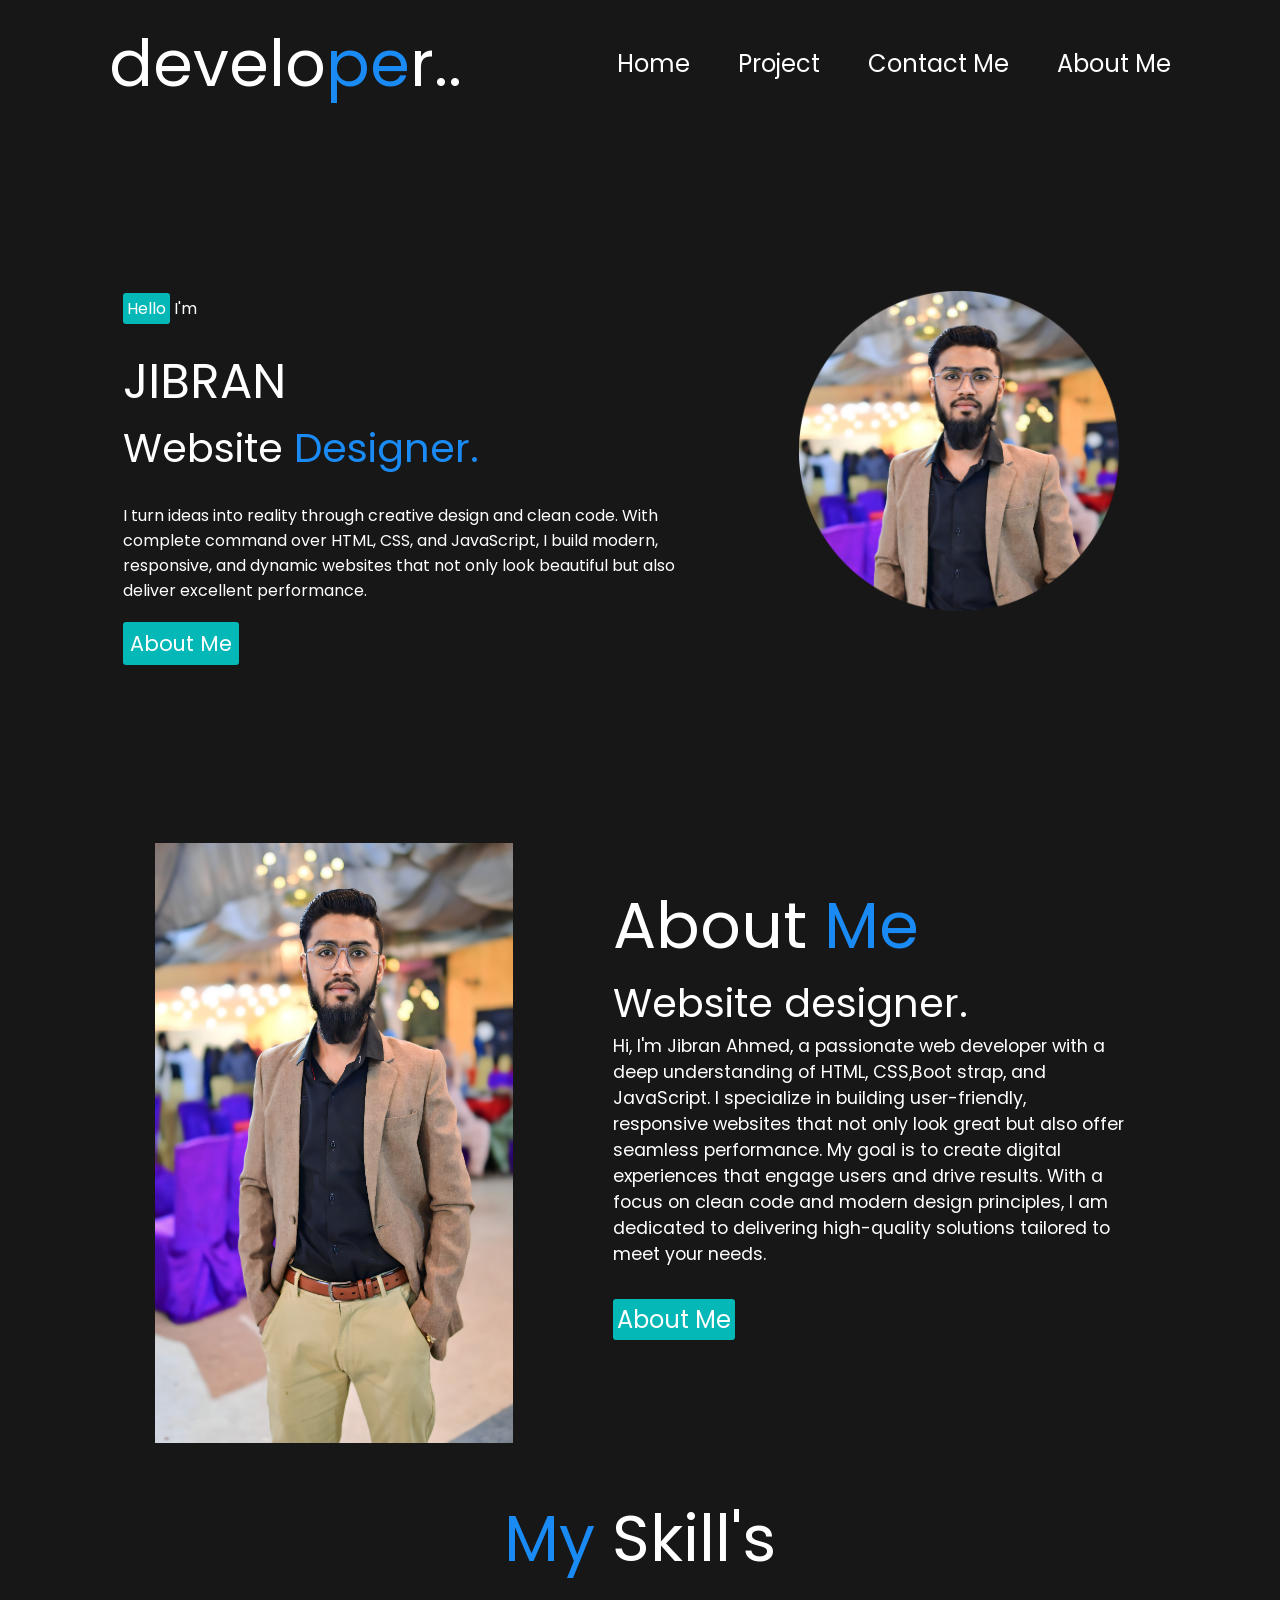
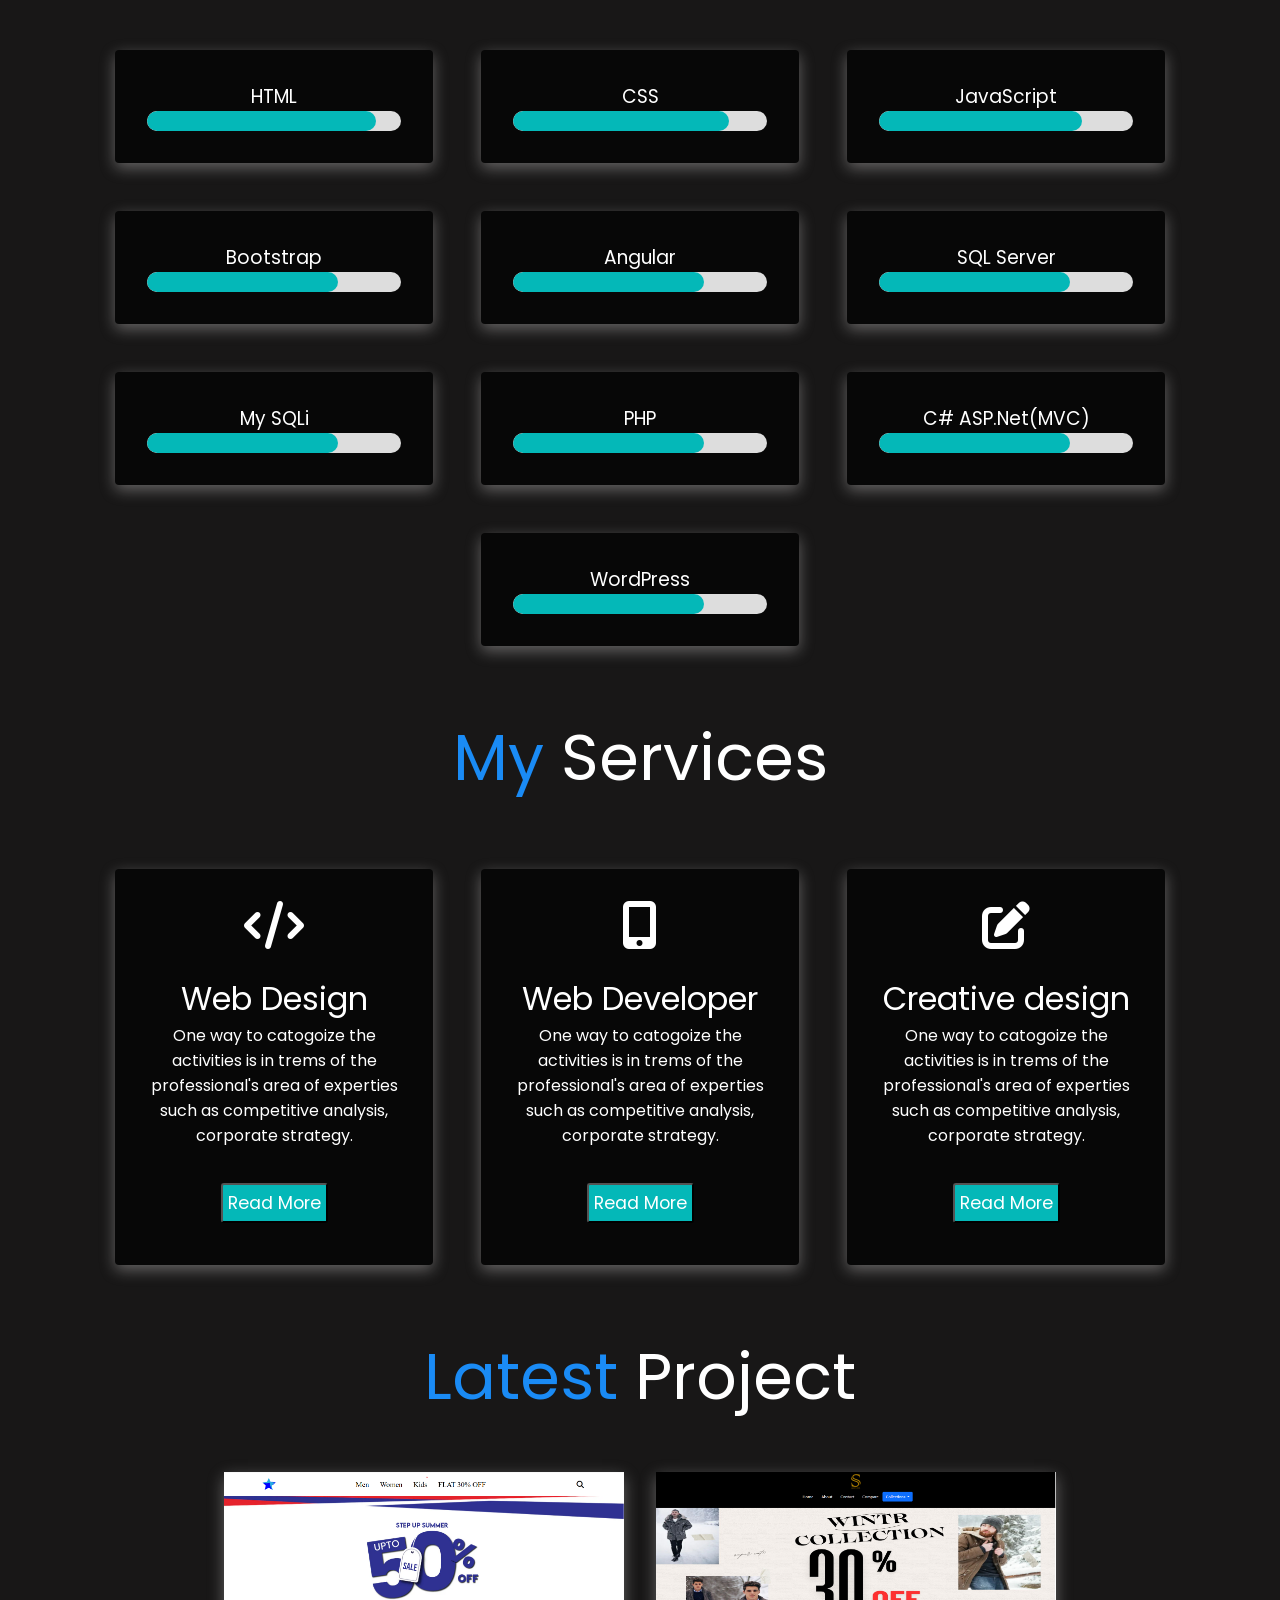
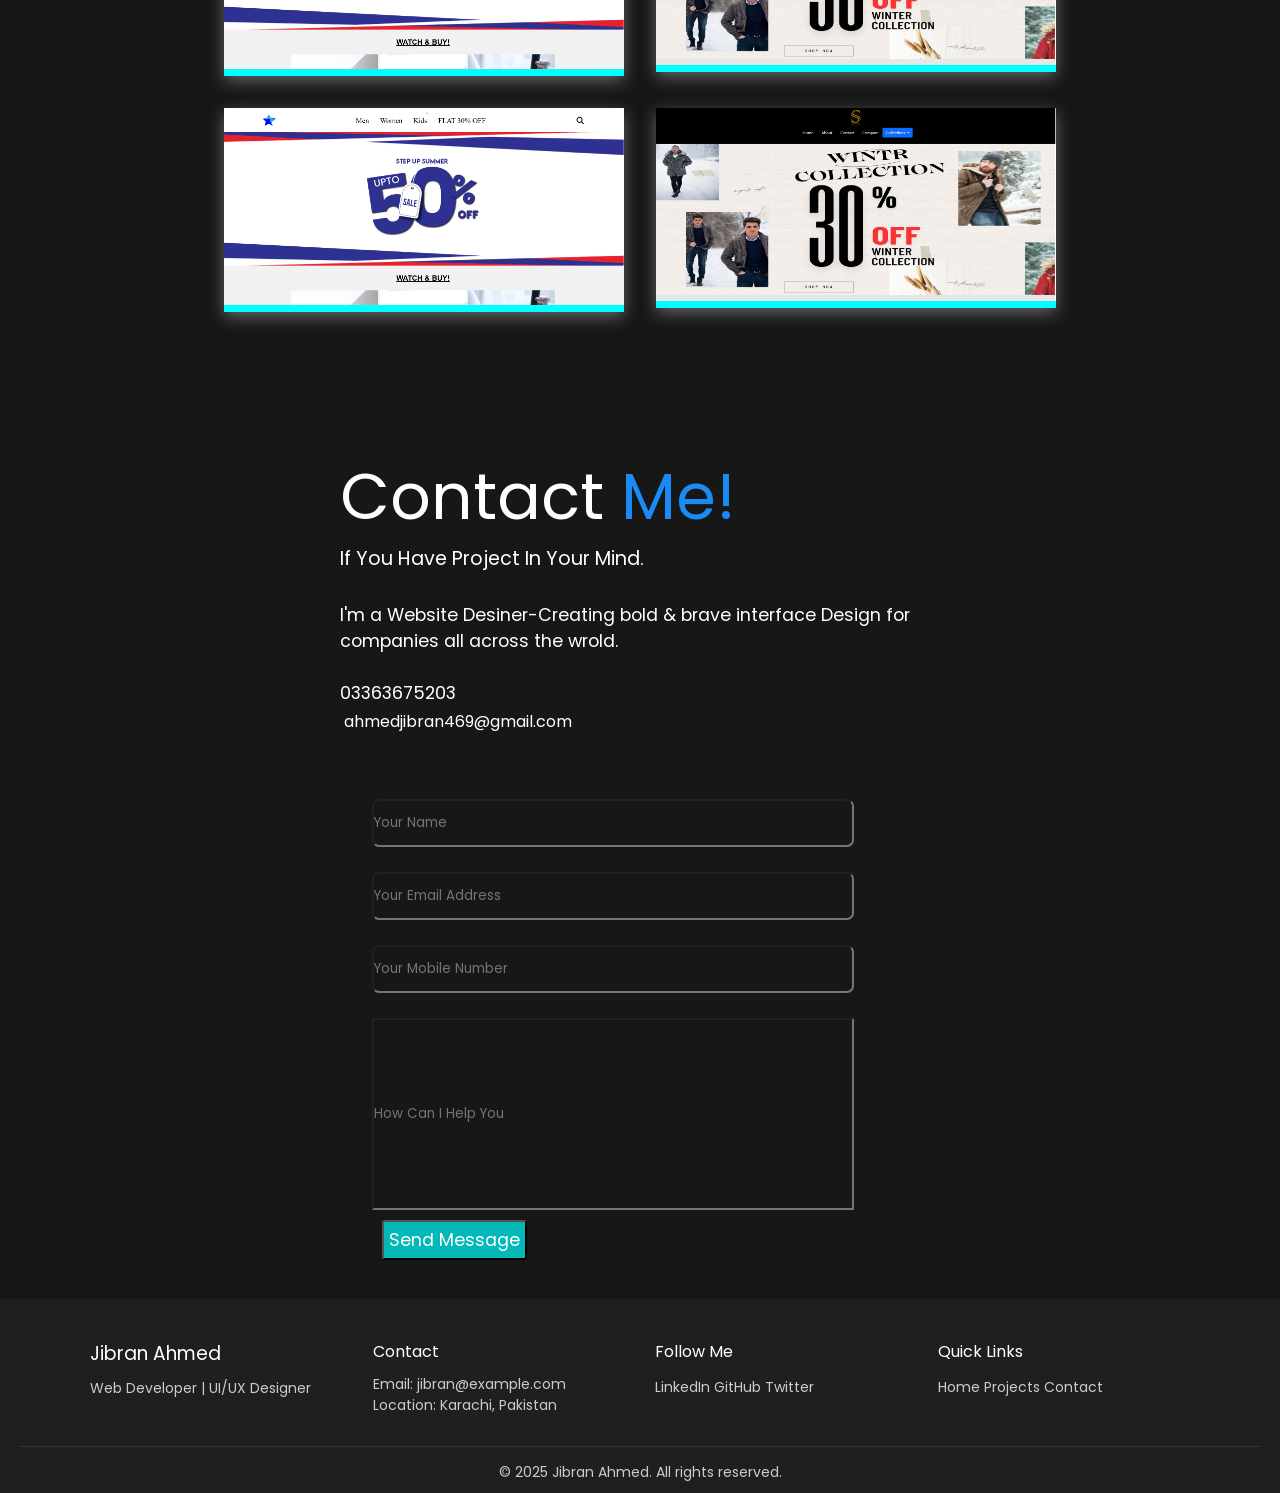
<file: index.html>
<!DOCTYPE html>
<html lang="en">

<head>
    <meta charset="UTF-8">
    <meta name="viewport" content="width=device-width, initial-scale=1.0">
    <title>jiban portfolio</title>
    <link rel="stylesheet" href="./styles.css">
    <link rel="stylesheet" href="./responsive.css">
    <link rel="stylesheet" href="https://cdnjs.cloudflare.com/ajax/libs/font-awesome/6.7.2/css/all.min.css"
        integrity="sha512-Evv84Mr4kqVGRNSgIGL/F/aIDqQb7xQ2vcrdIwxfjThSH8CSR7PBEakCr51Ck+w+/U6swU2Im1vVX0SVk9ABhg=="
        crossorigin="anonymous" referrerpolicy="no-referrer" />
    <link rel="preconnect" href="https://fonts.googleapis.com">
    <link rel="preconnect" href="https://fonts.gstatic.com" crossorigin>
    <link
        href="https://fonts.googleapis.com/css2?family=Alfa+Slab+One&family=Poetsen+One&family=Poppins:ital,wght@0,100;0,200;0,300;0,400;0,500;0,600;0,700;0,800;0,900;1,100;1,200;1,300;1,400;1,500;1,600;1,700;1,800;1,900&family=Roboto:ital,wght@0,100..900;1,100..900&family=Special+Gothic+Condensed+One&family=Special+Gothic+Expanded+One&display=swap"
        rel="stylesheet">
</head>

<body>
    <!-- ==============================navbar------------------------- -->
    <nav>
        <div class="logo">
            <p class="am">develo<a class="mecolor1" href="#">pe</a>r..</p>
        </div>
        <div class="link" id="navLinks">
            <a href="./index.html">Home</a>
            <a href="./project.html">Project</a>
            <a href="./contact.html">Contact Me</a>
            <a href="./about.html">About Me</a>

        </div>
        <div class="hamburger" onclick="toggleMenu()">
            <span></span>
            <span></span>
            <span></span>
        </div>
    </nav>
    <!-- ==============================navbar------------------------- -->

    <main>
        <div class="mcontainer">
            <div class="liftcon">
                <div class="ooimg"><img src=".//New folder/cropped_circle_image.png" width="100%" height="100%" alt=""></div>
                <p> <a class="colorb" href="#">  Hello</a> I'm</p> <br>
                <p class="ja1"> JIBRAN </p>
                <p class="ja">Website <a class="txtb" href="#">Designer.</a></p><br>
                <p class="lo">I turn ideas into reality through creative design and clean code. With complete command
                    over HTML, CSS, and JavaScript, I build modern, responsive, and dynamic websites that not only look
                    beautiful but also deliver excellent performance.</p><br>
                <a class="colorb2" href="#">About Me</a>

            </div>
            <div class="rightcon">
                <div class="radius"><img src=".//New folder/cropped_circle_image.png" width="80%" height="80%" alt=""></div>
            </div>
        </div>

        <div class="secondcontainer">
            <div class="rightcon2">
                <img src=".//New folder/ASD_5652.remini-enhanced.jpg" width="80%" height="100%" alt="">
            </div>
            <div class="liftcon2">
                <p> </p> <br>
                <p class="am"> About <a class="mecolor1" href="#">Me</a> </p>
                <p class="wd">Website designer.</p>
                <p class="content">Hi, I'm Jibran Ahmed, a passionate web developer with a deep understanding of HTML,
                    CSS,Boot strap,
                    and JavaScript. I specialize in building user-friendly, responsive websites that not only look great
                    but also offer seamless performance. My goal is to create digital experiences that engage users and
                    drive results. With a focus on clean code and modern design principles, I am dedicated to delivering
                    high-quality solutions tailored to meet your needs.</p><br>
                <a class="colorb" href="#">About Me</a>

            </div>
        </div>

<div class="serhead">
            <p class="am1"><a class="mecolor1" href="#">My</a> Skill's</p>
        </div>
        <div class="skillsbox">
            <div class="skill">
                <h3>HTML</h3>
                <div class="progress-bar">
                    <div class="progress" style="width: 90%;"></div>
                </div>
            </div>
            <div class="skill">
                <h3>CSS</h3>
                <div class="progress-bar">
                    <div class="progress" style="width: 85%;"></div>
                </div>
            </div>
            <div class="skill">
                <h3>JavaScript</h3>
                <div class="progress-bar">
                    <div class="progress" style="width: 80%;"></div>
                </div>
            </div>
            <div class="skill">
                <h3>Bootstrap</h3>
                <div class="progress-bar">
                    <div class="progress" style="width: 75%;"></div>
                </div>
            </div>
            <div class="skill">
                <h3>Angular </h3>
                <div class="progress-bar">
                    <div class="progress" style="width: 75%;"></div>
                </div>
            </div>
            <div class="skill">
                <h3>SQL Server</h3>
                <div class="progress-bar">
                    <div class="progress" style="width: 75%;"></div>
                </div>
            </div>
            <div class="skill">
                <h3>My SQLi</h3>
                <div class="progress-bar">
                    <div class="progress" style="width: 75%;"></div>
                </div>
            </div>
            <div class="skill">
                <h3>PHP</h3>
                <div class="progress-bar">
                    <div class="progress" style="width: 75%;"></div>
                </div>
            </div>
            <div class="skill">
                <h3>C# ASP.Net(MVC)</h3>
                <div class="progress-bar">
                    <div class="progress" style="width: 75%;"></div>
                </div>
            </div>
            <div class="skill">
                <h3>WordPress</h3>
                <div class="progress-bar">
                    <div class="progress" style="width: 75%;"></div>
                </div>
            </div>
            
            </div>
        </div>
        <div class="serhead">
            <p class="am1"><a class="mecolor1" href="#">My</a> Services</p>
        </div>
        <div class="cardbox">
            <div class="card">
                <i class="fa-solid fa-code"></i>
                <br>
                <br>
                <h1>Web Design</h1>
                <p> One way to catogoize the activities is in trems of the professional's area of experties such as
                    competitive analysis, corporate strategy.</p><br>
                <button>Read More </button>
            </div>
            <div class="card">
                <i class="fa-solid fa-mobile-screen-button"></i>
                <br>
                <br>
                <h1>Web Developer</h1>
                <p> One way to catogoize the activities is in trems of the professional's area of experties such as
                    competitive analysis, corporate strategy.</p><br>
                <button>Read More </button>
            </div>
            <div class="card">
                <i class="fa-solid fa-pen-to-square"></i>
                <br>
                <br>
                <h1>Creative design</h1>
                <p> One way to catogoize the activities is in trems of the professional's area of experties such as
                    competitive analysis, corporate strategy.</p><br>
                <button>Read More </button>
            </div>

        </div>

        <div class="serhead">
        <p class="am1"><a class="mecolor1" href="#">Latest</a> Project</p>
        </div>
        <div class="prodbox">
          <a href="file:///C:/Users/Touqeer/Desktop/let/index.html"> <div class="project"> <img src="./Screenshot 2025-06-18 022036.png" width="100%"  alt=""></div></a> 
          <a href="https://project-final-b1cu.vercel.app/">   <div class="project"><img src="./Screenshot 2025-06-18 022215.png" width="100%" alt=""></div></a> 
            
        </div>
        <div class="prodbox">
            <a href="file:///C:/Users/Touqeer/Desktop/let/index.html"> <div class="project"> <img src="./Screenshot 2025-06-18 022036.png" width="100%"  alt=""></div></a>
            <a href="https://project-final-b1cu.vercel.app/"> <div class="project"><img src="./Screenshot 2025-06-18 022215.png" width="100%" alt=""></div></a>
            
        </div>


        <div class="contactbox">
            <div class="contect">
                <div class="info">
                    <p> </p> <br>
                    <p class="am"> Contact <a class="mecolor1" href="#">Me!</a> </p>
                    <p class=""><b><strong>If You Have Project In Your Mind.</strong></b></p>
                    <br>
                    
                    <p class="content">I'm a Website Desiner-Creating bold & brave interface
                        Design for companies all across the wrold. 
                        <br>
                        <br>
                        03363675203
                    </p>
                    <a class="colorlast" href="#">ahmedjibran469@gmail.com</a>
                    <br>

    
                </div>
                
            </div>

            <div class="place">
                <input class="name" type="text" placeholder="Your Name "><br>
                <br>
                <input  class="name"type="text" placeholder="Your Email Address "><br>
                <br>
                <input class="name"type="text" placeholder="Your Mobile Number "><br>
                <br>
                <input class="help"type="text" placeholder="How Can I Help You "><br>
                <button>Send Message</button>
            </div>
        </div>

    </main>
    <footer class="footer">
        <div class="footer-container">
          
          <div class="footer-about">
            <h3>Jibran Ahmed</h3>
            <p>Web Developer | UI/UX Designer </p>
          </div>
      
          <div class="footer-contact">
            <h4>Contact</h4>
            <p>Email: jibran@example.com</p>
            <p>Location: Karachi, Pakistan</p>
          </div>
      
          <div class="footer-social">
            <h4>Follow Me</h4>
            <a href="#" target="_blank">LinkedIn</a>
            <a href="#" target="_blank">GitHub</a>
            <a href="#" target="_blank">Twitter</a>
          </div>
      
          <div class="footer-nav">
            <h4>Quick Links</h4>
            <a href="#home">Home</a>
            <a href="#projects">Projects</a>
            <a href="#contact">Contact</a>
          </div>
        </div>
      
        <div class="footer-bottom">
          <p>© 2025 Jibran Ahmed. All rights reserved.</p>
        </div>
      </footer>
      

    <script src="./script.js"></script>


    
</body>

</html>
</file>
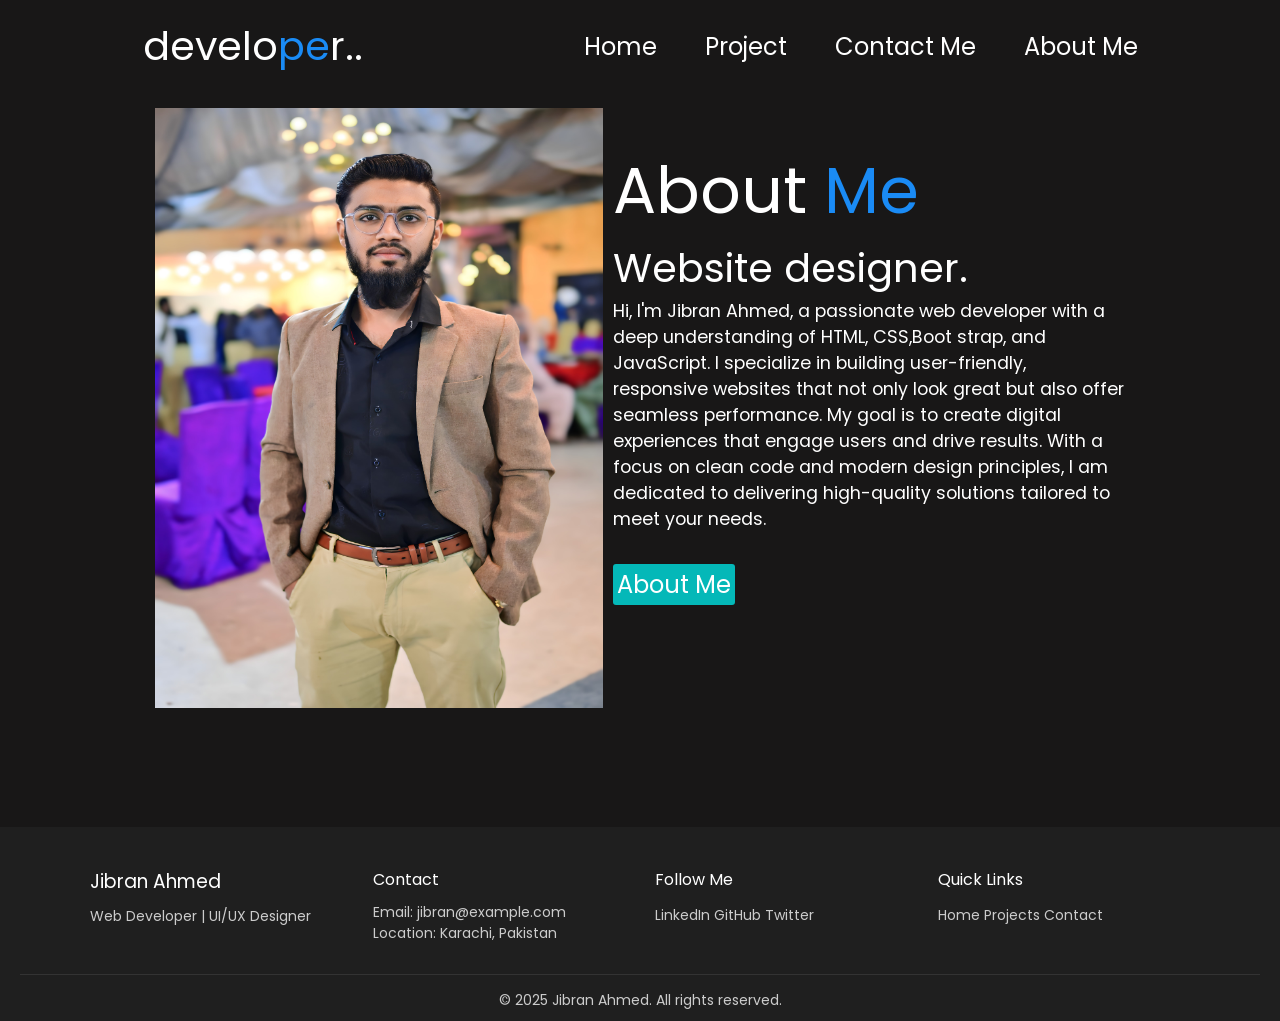
<file: about.html>
<!DOCTYPE html>
<html lang="en">

<head>
    <meta charset="UTF-8">
    <meta name="viewport" content="width=device-width, initial-scale=1.0">
    <title>jiban portfolio</title>
    <link rel="stylesheet" href="./styles.css">
    <link rel="stylesheet" href="./responsive.css">
    <link rel="stylesheet" href="https://cdnjs.cloudflare.com/ajax/libs/font-awesome/6.7.2/css/all.min.css"
        integrity="sha512-Evv84Mr4kqVGRNSgIGL/F/aIDqQb7xQ2vcrdIwxfjThSH8CSR7PBEakCr51Ck+w+/U6swU2Im1vVX0SVk9ABhg=="
        crossorigin="anonymous" referrerpolicy="no-referrer" />
    <link rel="preconnect" href="https://fonts.googleapis.com">
    <link rel="preconnect" href="https://fonts.gstatic.com" crossorigin>
    <link
        href="https://fonts.googleapis.com/css2?family=Alfa+Slab+One&family=Poetsen+One&family=Poppins:ital,wght@0,100;0,200;0,300;0,400;0,500;0,600;0,700;0,800;0,900;1,100;1,200;1,300;1,400;1,500;1,600;1,700;1,800;1,900&family=Roboto:ital,wght@0,100..900;1,100..900&family=Special+Gothic+Condensed+One&family=Special+Gothic+Expanded+One&display=swap"
        rel="stylesheet">
</head>

<body>
    <!-- ==============================navbar------------------------- -->
    <nav>
        <div class="logo">
            <p class="ja">develo<a class="logp" href="#">pe</a>r..</p>
        </div>
        <div class="link" id="navLinks">
            <a href="./index.html">Home</a>
            <a href="./project.html">Project</a>
            <a href="./contact.html">Contact Me</a>
            <a href="./about.html">About Me</a>


        </div>
        <div class="hamburger" onclick="toggleMenu()">
            <span></span>
            <span></span>
            <span></span>
        </div>
    </nav>
    <!-- ==============================navbar------------------------- -->

    <main>
        
        <div class="secondcontainer">
            <div class="rightcon2">
                <img src=".//New folder/ASD_5652.remini-enhanced.jpg" width="100%" height="100%" alt="">
            </div>
            <div class="liftcon2">
                <p> </p> <br>
                <p class="am"> About <a class="mecolor" href="#">Me</a> </p>
                <p class="wd">Website designer.</p>
                <p class="content">Hi, I'm Jibran Ahmed, a passionate web developer with a deep understanding of HTML,
                    CSS,Boot strap,
                    and JavaScript. I specialize in building user-friendly, responsive websites that not only look great
                    but also offer seamless performance. My goal is to create digital experiences that engage users and
                    drive results. With a focus on clean code and modern design principles, I am dedicated to delivering
                    high-quality solutions tailored to meet your needs.</p><br>
                <a class="colorb" href="#">About Me</a>

            </div>
        </div>

    

    </main>
    <footer class="footer">
        <div class="footer-container">
          
          <div class="footer-about">
            <h3>Jibran Ahmed</h3>
            <p>Web Developer | UI/UX Designer </p>
          </div>
      
          <div class="footer-contact">
            <h4>Contact</h4>
            <p>Email: jibran@example.com</p>
            <p>Location: Karachi, Pakistan</p>
          </div>
      
          <div class="footer-social">
            <h4>Follow Me</h4>
            <a href="#" target="_blank">LinkedIn</a>
            <a href="#" target="_blank">GitHub</a>
            <a href="#" target="_blank">Twitter</a>
          </div>
      
          <div class="footer-nav">
            <h4>Quick Links</h4>
            <a href="#home">Home</a>
            <a href="#projects">Projects</a>
            <a href="#contact">Contact</a>
          </div>
        </div>
      
        <div class="footer-bottom">
          <p>© 2025 Jibran Ahmed. All rights reserved.</p>
        </div>
      </footer>
      

    <script src="./script.js"></script>
</body>

</html>
</file>
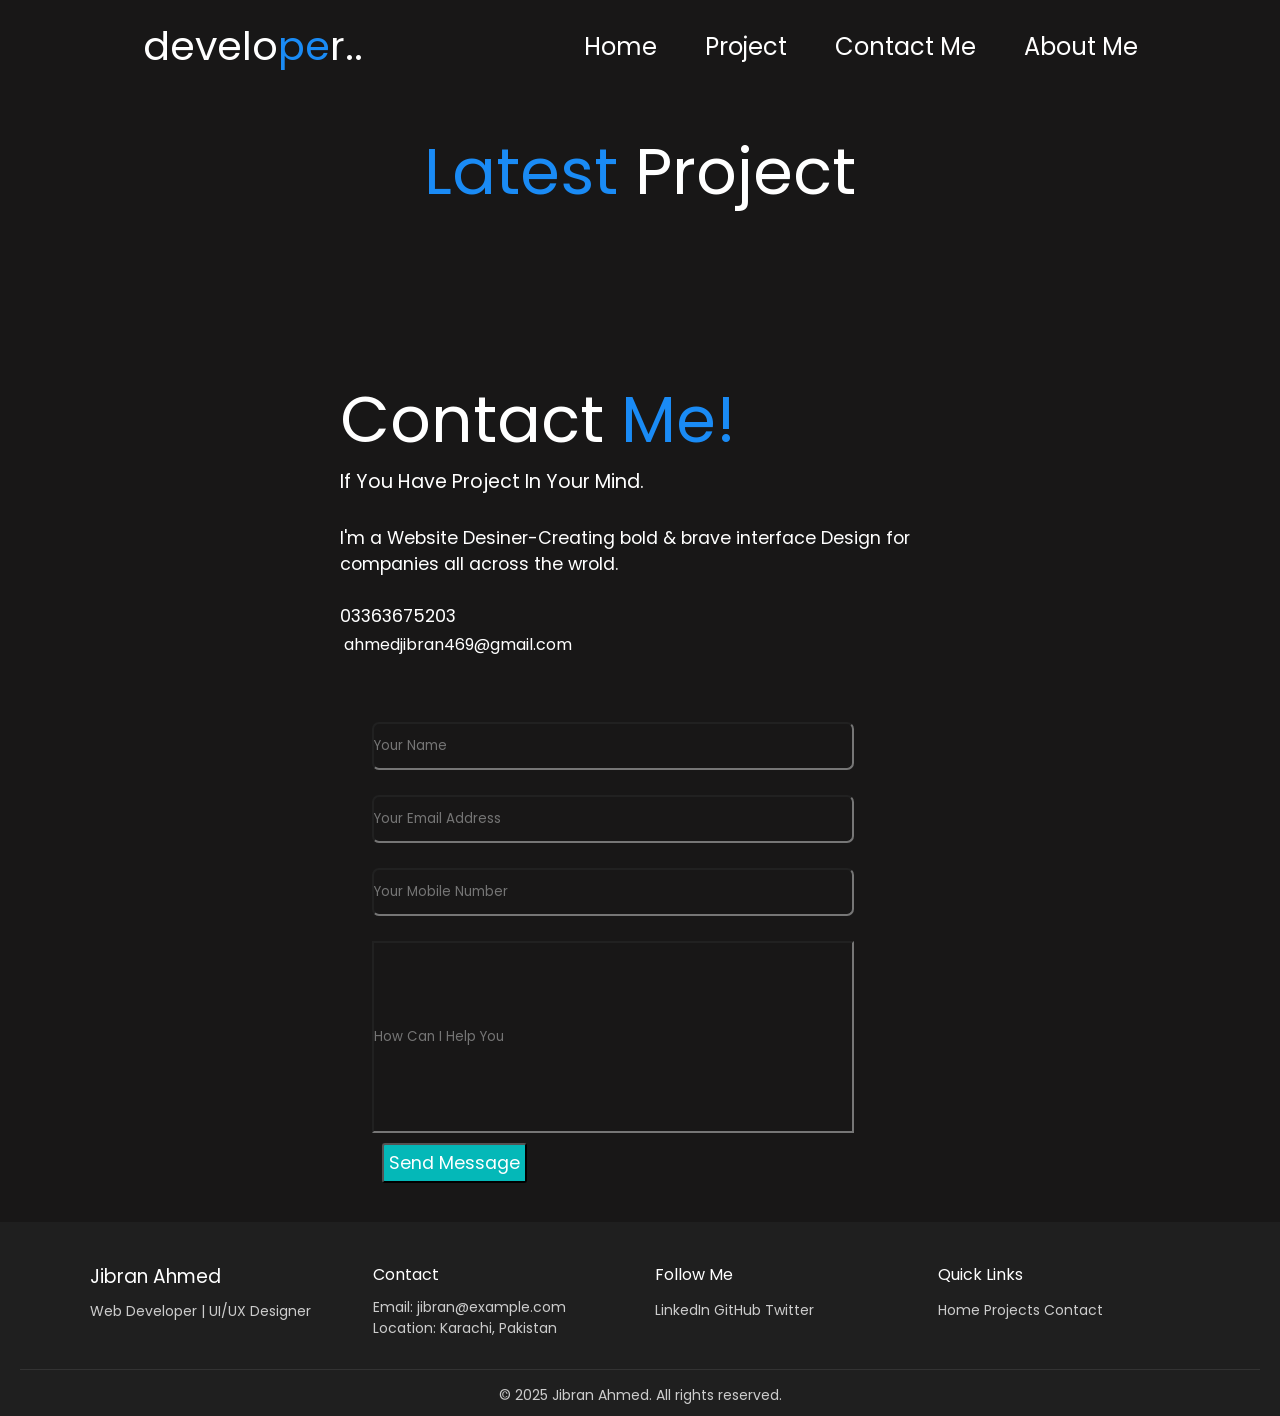
<file: contact.html>
<!DOCTYPE html>
<html lang="en">

<head>
    <meta charset="UTF-8">
    <meta name="viewport" content="width=device-width, initial-scale=1.0">
    <title>jiban portfolio</title>
    <link rel="stylesheet" href="./styles.css">
    <link rel="stylesheet" href="./responsive.css">
    <link rel="stylesheet" href="https://cdnjs.cloudflare.com/ajax/libs/font-awesome/6.7.2/css/all.min.css"
        integrity="sha512-Evv84Mr4kqVGRNSgIGL/F/aIDqQb7xQ2vcrdIwxfjThSH8CSR7PBEakCr51Ck+w+/U6swU2Im1vVX0SVk9ABhg=="
        crossorigin="anonymous" referrerpolicy="no-referrer" />
    <link rel="preconnect" href="https://fonts.googleapis.com">
    <link rel="preconnect" href="https://fonts.gstatic.com" crossorigin>
    <link
        href="https://fonts.googleapis.com/css2?family=Alfa+Slab+One&family=Poetsen+One&family=Poppins:ital,wght@0,100;0,200;0,300;0,400;0,500;0,600;0,700;0,800;0,900;1,100;1,200;1,300;1,400;1,500;1,600;1,700;1,800;1,900&family=Roboto:ital,wght@0,100..900;1,100..900&family=Special+Gothic+Condensed+One&family=Special+Gothic+Expanded+One&display=swap"
        rel="stylesheet">
</head>

<body>
    <!-- ==============================navbar------------------------- -->
    <nav>
        <div class="logo">
            <p class="ja">develo<a class="logp" href="#">pe</a>r..</p>
        </div>
        <div class="link" id="navLinks">
            <a href="./index.html">Home</a>
            <a href="./project.html">Project</a>
            <a href="./contact.html">Contact Me</a>
            <a href="./about.html">About Me</a>


        </div>
        <div class="hamburger" onclick="toggleMenu()">
            <span></span>
            <span></span>
            <span></span>
        </div>
    </nav>
    <!-- ==============================navbar------------------------- -->

    <main>
        
        

        

        <div class="serhead">
        <p class="am"><a class="mecolor" href="#">Latest</a> Project</p>
        </div>
        <div class="contactbox">
            <div class="contect">
                <div class="info">
                    <p> </p> <br>
                    <p class="am"> Contact <a class="mecolor" href="#">Me!</a> </p>
                    <p class=""><b><strong>If You Have Project In Your Mind.</strong></b></p>
                    <br>
                    
                    <p class="content">I'm a Website Desiner-Creating bold & brave interface
                        Design for companies all across the wrold. 
                        <br>
                        <br>
                        03363675203
                    </p>
                    <a class="colorlast" href="#">ahmedjibran469@gmail.com</a>
                    <br>

    
                </div>
                
            </div>

            <div class="place">
                <input class="name" type="text" placeholder="Your Name "><br>
                <br>
                <input  class="name"type="text" placeholder="Your Email Address "><br>
                <br>
                <input class="name"type="text" placeholder="Your Mobile Number "><br>
                <br>
                <input class="help"type="text" placeholder="How Can I Help You "><br>
                <button>Send Message</button>
            </div>
        </div>


    

    </main>
    <footer class="footer">
        <div class="footer-container">
          
          <div class="footer-about">
            <h3>Jibran Ahmed</h3>
            <p>Web Developer | UI/UX Designer </p>
          </div>
      
          <div class="footer-contact">
            <h4>Contact</h4>
            <p>Email: jibran@example.com</p>
            <p>Location: Karachi, Pakistan</p>
          </div>
      
          <div class="footer-social">
            <h4>Follow Me</h4>
            <a href="#" target="_blank">LinkedIn</a>
            <a href="#" target="_blank">GitHub</a>
            <a href="#" target="_blank">Twitter</a>
          </div>
      
          <div class="footer-nav">
            <h4>Quick Links</h4>
            <a href="#home">Home</a>
            <a href="#projects">Projects</a>
            <a href="#contact">Contact</a>
          </div>
        </div>
      
        <div class="footer-bottom">
          <p>© 2025 Jibran Ahmed. All rights reserved.</p>
        </div>
      </footer>
      

    <script src="./script.js"></script>
</body>

</html>
</file>
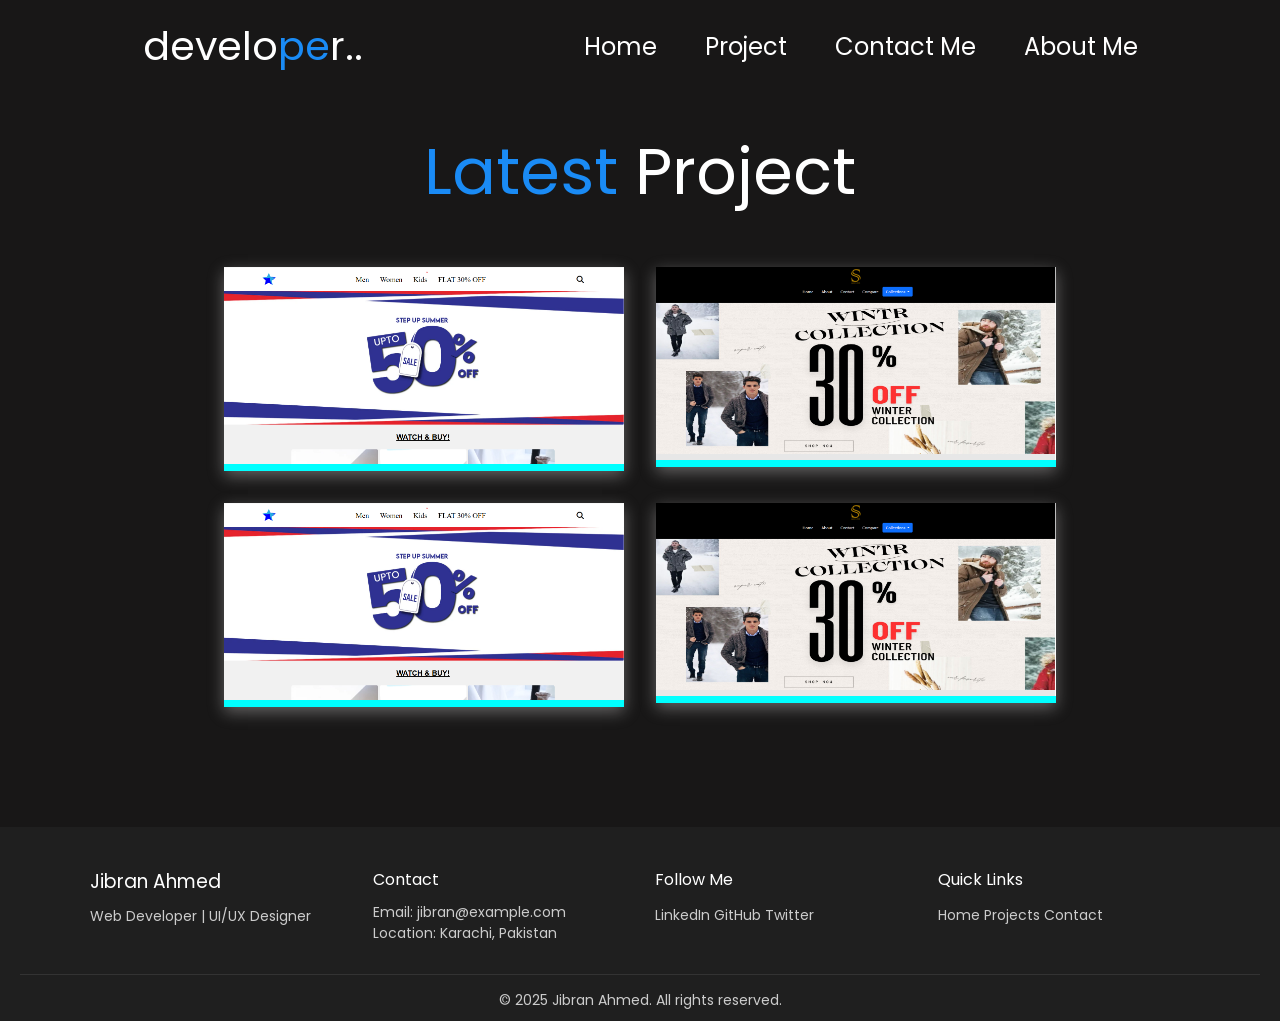
<file: project.html>
<!DOCTYPE html>
<html lang="en">

<head>
    <meta charset="UTF-8">
    <meta name="viewport" content="width=device-width, initial-scale=1.0">
    <title>jiban portfolio</title>
    <link rel="stylesheet" href="./styles.css">
    <link rel="stylesheet" href="./responsive.css">
    <link rel="stylesheet" href="https://cdnjs.cloudflare.com/ajax/libs/font-awesome/6.7.2/css/all.min.css"
        integrity="sha512-Evv84Mr4kqVGRNSgIGL/F/aIDqQb7xQ2vcrdIwxfjThSH8CSR7PBEakCr51Ck+w+/U6swU2Im1vVX0SVk9ABhg=="
        crossorigin="anonymous" referrerpolicy="no-referrer" />
    <link rel="preconnect" href="https://fonts.googleapis.com">
    <link rel="preconnect" href="https://fonts.gstatic.com" crossorigin>
    <link
        href="https://fonts.googleapis.com/css2?family=Alfa+Slab+One&family=Poetsen+One&family=Poppins:ital,wght@0,100;0,200;0,300;0,400;0,500;0,600;0,700;0,800;0,900;1,100;1,200;1,300;1,400;1,500;1,600;1,700;1,800;1,900&family=Roboto:ital,wght@0,100..900;1,100..900&family=Special+Gothic+Condensed+One&family=Special+Gothic+Expanded+One&display=swap"
        rel="stylesheet">
</head>

<body>
    <!-- ==============================navbar------------------------- -->
    <nav>
        <div class="logo">
            <p class="ja">develo<a class="logp" href="#">pe</a>r..</p>
        </div>
        <div class="link" id="navLinks">
            <a href="./index.html">Home</a>
            <a href="./project.html">Project</a>
            <a href="./contact.html">Contact Me</a>
            <a href="./about.html">About Me</a>


        </div>
        <div class="hamburger" onclick="toggleMenu()">
            <span></span>
            <span></span>
            <span></span>
        </div>
    </nav>
    <!-- ==============================navbar------------------------- -->

    <main>
        
        

        

        <div class="serhead">
        <p class="am"><a class="mecolor" href="#">Latest</a> Project</p>
        </div>
        <div class="prodbox">
            <a href="file:///C:/Users/Touqeer/Desktop/let/index.html"> <div class="project"> <img src="./Screenshot 2025-06-18 022036.png" width="100%"  alt=""></div></a> 
            <a href="https://project-final-b1cu.vercel.app/">   <div class="project"><img src="./Screenshot 2025-06-18 022215.png" width="100%" alt=""></div></a> 
              
          </div>
          <div class="prodbox">
              <a href="file:///C:/Users/Touqeer/Desktop/let/index.html"> <div class="project"> <img src="./Screenshot 2025-06-18 022036.png" width="100%"  alt=""></div></a>
              <a href="https://project-final-b1cu.vercel.app/"> <div class="project"><img src="./Screenshot 2025-06-18 022215.png" width="100%" alt=""></div></a>
              
          </div>


    

    </main>
    <footer class="footer">
        <div class="footer-container">
          
          <div class="footer-about">
            <h3>Jibran Ahmed</h3>
            <p>Web Developer | UI/UX Designer </p>
          </div>
      
          <div class="footer-contact">
            <h4>Contact</h4>
            <p>Email: jibran@example.com</p>
            <p>Location: Karachi, Pakistan</p>
          </div>
      
          <div class="footer-social">
            <h4>Follow Me</h4>
            <a href="#" target="_blank">LinkedIn</a>
            <a href="#" target="_blank">GitHub</a>
            <a href="#" target="_blank">Twitter</a>
          </div>
      
          <div class="footer-nav">
            <h4>Quick Links</h4>
            <a href="#home">Home</a>
            <a href="#projects">Projects</a>
            <a href="#contact">Contact</a>
          </div>
        </div>
      
        <div class="footer-bottom">
          <p>© 2025 Jibran Ahmed. All rights reserved.</p>
        </div>
      </footer>
      

    <script src="./script.js"></script>
</body>

</html>
</file>
<file: styles.css>
@import url('https://fonts.googleapis.com/css2?family=Poppins:ital,wght@0,100;0,200;0,300;0,400;0,500;0,600;0,700;0,800;0,900;1,100;1,200;1,300;1,400;1,500;1,600;1,700;1,800;1,900&family=Special+Gothic+Condensed+One&family=Special+Gothic+Expanded+One&display=swap');

/* =====================================navbar========================================= */
* {
    box-sizing: border-box;
    padding: 0;
    margin: 0;
    color: white;
    font-family: "Poppins", sans-serif;
    font-weight: 400;
    font-style: normal;
/* font-size: 1.1rem; */
}

nav {
    width: 100%;
    background-color: rgb(24, 23, 23);
    display: flex;
    justify-content: space-around;
    padding: 1rem 2rem;
    
}

.logo {
    color: white;
    font-size: 2.5rem;

}

.radius {
    width: 400px;
    height: 400px;
    border-radius: 50%;
    /* border: 3px solid red; */
}

.link {
    display: flex;
    gap: 3rem;
    align-items: center;


}

.link a {
    list-style: none;
    color: white;
    text-decoration: none;
    font-size: 1.5rem;
}

.hamburger span {
    width: 25px;
    height: 3px;
    background-color: rgb(253, 253, 253);
}

.hamburger {
    margin-top: 20px;
    align-items: center;
    display: none;
    color: white;
    cursor: pointer;
    flex-direction: column;
    gap: 5px;
}





/* =====================================navbar========================================= */


main {
    min-height: calc(100vh - 75px - 10vh);
    /* width: 110vw; */
    background-color: rgb(24, 23, 23);
}

/* =================================================== */
.mcontainer {
    height: 700px;

    width: 100%;
    /* border: 2px solid red; */
   
    display: flex;
    justify-content: center;
    align-items: center;
    gap: 10px;
}
.ooimg{
    height: 150px;
    width: 150px;
    /* background-color: aqua; */
    position: absolute;
    left: 6vw;
    top: 15%;
    display: none;
}

.liftcon {
    height: auto;
    width: 47vw;
    align-items: center;
    padding: 4rem 0px;
    /* background-color: red; */
    /* border: 2px solid red; */
}

.rightcon {
    height: 500px;
    width: 33vw;
    padding: 4rem 4rem;
    /* border: 2px solid rgb(0, 255, 64); */
    align-items: center;
    /* background-color:blue; */
}

/* ============================================ */
.secondcontainer {
    height: auto;
    width: 100%;
    /* background-color: rgb(43, 42, 42); */
    display: flex;
    justify-content: center;
    padding: 1rem;
    gap: 10px;
    
}

.liftcon2 {
    height: auto;
    width: 40vw;
    /* background-color: red; */
    font-size: 1.5rem;
    /* border: 2px solid blue; */
}

.rightcon2 {
    height: 600px;
    width: 35vw;
    /* background-color: blue;
    border: 2px solid blue; */
}

.am {
    font-size: 4rem;
}
.am1 {
    font-size: 4rem;
}
.cerdp{
    font-size: 2rem;
}
.ja {
    font-size: 2.5rem;
}
.ja3 {
    font-size: 2.5rem;
}
.ja1 {
    font-size: 3rem;
    
}

.content{
    font-size: 1rem;
}
.wd{
    font-size: 2.5rem;
}
.mecolor{
    color: rgb(26, 139, 245);
    text-decoration: none;
    font-size: 4rem;
}
.mecolor1{
    color: rgb(26, 139, 245);
    text-decoration: none;
    font-size: 4rem;
}
.serhead {
    text-align: center;
    padding-bottom: 2rem;
    padding-top: 2rem;
    /* border: 2px solid rgb(241, 245, 5); */
}
.colorlast{
    text-decoration: none;
    font-size: 1rem;
    padding: 4px;
    border-radius: 3px;

}


.colorb {
    text-decoration: none;
    background-color: rgb(4, 184, 184);
    padding: 4px;
    border-radius: 3px;

}
.txtb{
    color: rgb(26, 139, 245);
    text-decoration: none;
    font-size: 2.5rem;
}
.logp{
    color: rgb(26, 139, 245);
    text-decoration: none;
    font-size: 2.5rem;
}

.colorb2 {
    text-decoration: none;
    background-color: rgb(4, 184, 184);
    font-size: 1.3rem;
    border-radius: 3px;
    padding: 7px;
}

.cardbox {
    height: auto;
    width: 100%;
    display: flex;
    justify-content: center;
    gap: 3rem;
    background-color: rgb(24, 23, 23);
    flex-wrap: wrap;
    /* border: 2px solid pink; */
    padding: 2rem;
}

.card {
    margin: 0rem 0px ;
    padding: 2rem;
    height: auto;
    width: 318px;
    /* border: 2px solid rgb(129, 129, 129); */
    font-size: 1rem;
    border-radius:4px ;
    text-align: center;
    background-color: rgb(7, 7, 7);
    box-shadow: rgba(243, 242, 242, 0.35) 0px 5px 15px;
   
}
button{
    width: 7vw;
    height: 30px;
    border-radius: 3px;
    background-color:  rgb(4, 184, 184); 
    font-family:1.1rem;
    margin: 10px;
}
.cardbox .card .fa-solid {
    font-size: 3rem;
}
.skillsbox {
    height: auto;
    width: 100%;
    display: flex;
    justify-content: center;
    gap: 3rem;
    background-color: rgb(24, 23, 23);
    flex-wrap: wrap;
    padding: 2rem;
}

.skill {
    margin: 0rem 0px ;
    padding: 2rem;
    height: auto;
    width: 318px;
    font-size: 1rem;
    border-radius:4px ;
    text-align: center;
    background-color: rgb(7, 7, 7);
    box-shadow: rgba(243, 242, 242, 0.35) 0px 5px 15px;
}

.progress-bar {
    width: 100%;
    height: 20px;
    background-color: #ddd;
    border-radius: 10px;
    overflow: hidden;
}

.progress {
    height: 100%;
    background-color: rgb(4, 184, 184);
    border-radius: 10px;
}
.project{
    width: 400px;
    height: auto;
    background-color: aqua;
    box-shadow: rgba(243, 242, 242, 0.35) 0px 5px 15px;
}
.prodbox{
    height: auto;
    width: 100%;
    display: flex;
    justify-content: center;
    gap: 2rem;
    /* border: 2px solid orange; */
    padding: 1rem;
    flex-wrap: wrap;

}
.contactbox{
    height: auto;
    width: 100%;
    display: flex;
    justify-content: center;
    gap: 2rem;
    
    padding-top: 8rem;
    flex-wrap: wrap;
    padding: 2rem;
    
}
.name{
    width: 90%;
    height: 3rem;
    border-radius: 7px;
    background-color: rgb(24, 23, 23);
    
}
.help{
    width: 90%;
    height: 12rem;
    background-color: rgb(24, 23, 23);
}
.place{
    padding: 2rem;
    height: 500px;
    width: 600px;
    /* border: 2px solid white; */

}
.info{
    margin-top: 60px;
    height: auto;
    width: 600px;
    /* background-color: red; */
    font-size: 1.2rem;
    /* border: 2px solid rgb(208, 255, 0); */

}
button{
    height: auto;
    width: auto;
    font-size: 1.1rem;
    padding: 5px;
}
.content{
    font-size: 1.1rem;
}





.footer {
    background-color: #1f1f1f;
    color: #fff;
    padding: 40px 20px 10px;
    font-family: Arial, sans-serif;
  }
  
  .footer-container {
    display: grid;
    grid-template-columns: repeat(auto-fit, minmax(200px, 1fr));
    gap: 30px;
    max-width: 1100px;
    margin: auto;
  }
  
  .footer h3, .footer h4 {
    color: #ffffff;
    margin-bottom: 10px;
  }
  
  .footer p, .footer a {
    color: #ccc;
    text-decoration: none;
    font-size: 14px;
  }
  
  .footer a:hover {
    color: #00bcd4;
  }
  
  .footer-bottom {
    text-align: center;
    margin-top: 30px;
    border-top: 1px solid #333;
    padding-top: 15px;
    font-size: 13px;
    color: #888;
  }
</file>
<file: responsive.css>
@media(max-width:900px) {
    body {
        /* background-color: brown; */
    }
.rightcon {
    display: none;
}

    nav .link {
        display:none;
        width: 150px;
        background-color: rgb(53, 48, 48);
        position: absolute;
        flex-direction: column;
        top: 70px;
        right: 20px;
        padding: 0rem;
        border-radius: 7px;
    }

    nav .link.active {
        display: flex;
    }

    .hamburger {
        display: flex;
        
    }
    .ooimg{
        margin-left:40% ;
        display: flex;
    }
.mcontainer{
    width: 100%;
    /* border: 2px solid red; */
    padding-top: 3rem;
    font-size: 1rem;
    
}
.content{
    font-size: 1rem;
}
.liftcon2{
    width: 100%;
    /* border: 2px solid rgb(253, 247, 247); */
    font-size: 1rem;
    
}
.serhead {
    text-align: center;
    padding-bottom: 2rem;
    padding-top: 2rem;
    font-size: 3rem;
    /* border: 2px solid rgb(241, 245, 5); */
}

.rightcon2{
    display: none;
}
.liftcon{
    width: 90%;
}
.info{
    width: 90%;
}
    .am1{
        font-size: 2.5rem;
    }
    .am{
        font-size: 2rem;
    }
    .mecolor{
        font-size: 1.8rem;
    }
    .wd{
        font-size: 1.3rem;
  }

  .ja1{
    font-size: 2rem;
  }
  .ja{
    font-size: 1.5rem;
  }
  .txtb{
    font-size: 1.5rem;
  }
  .mecolor1{
    font-size: 2.5rem;
  }

  .logp{
    font-size: 2rem
  }
}





.card:hover {
    transform: translateY(-20px );
  }
  .logp{
    
  }
</file>
